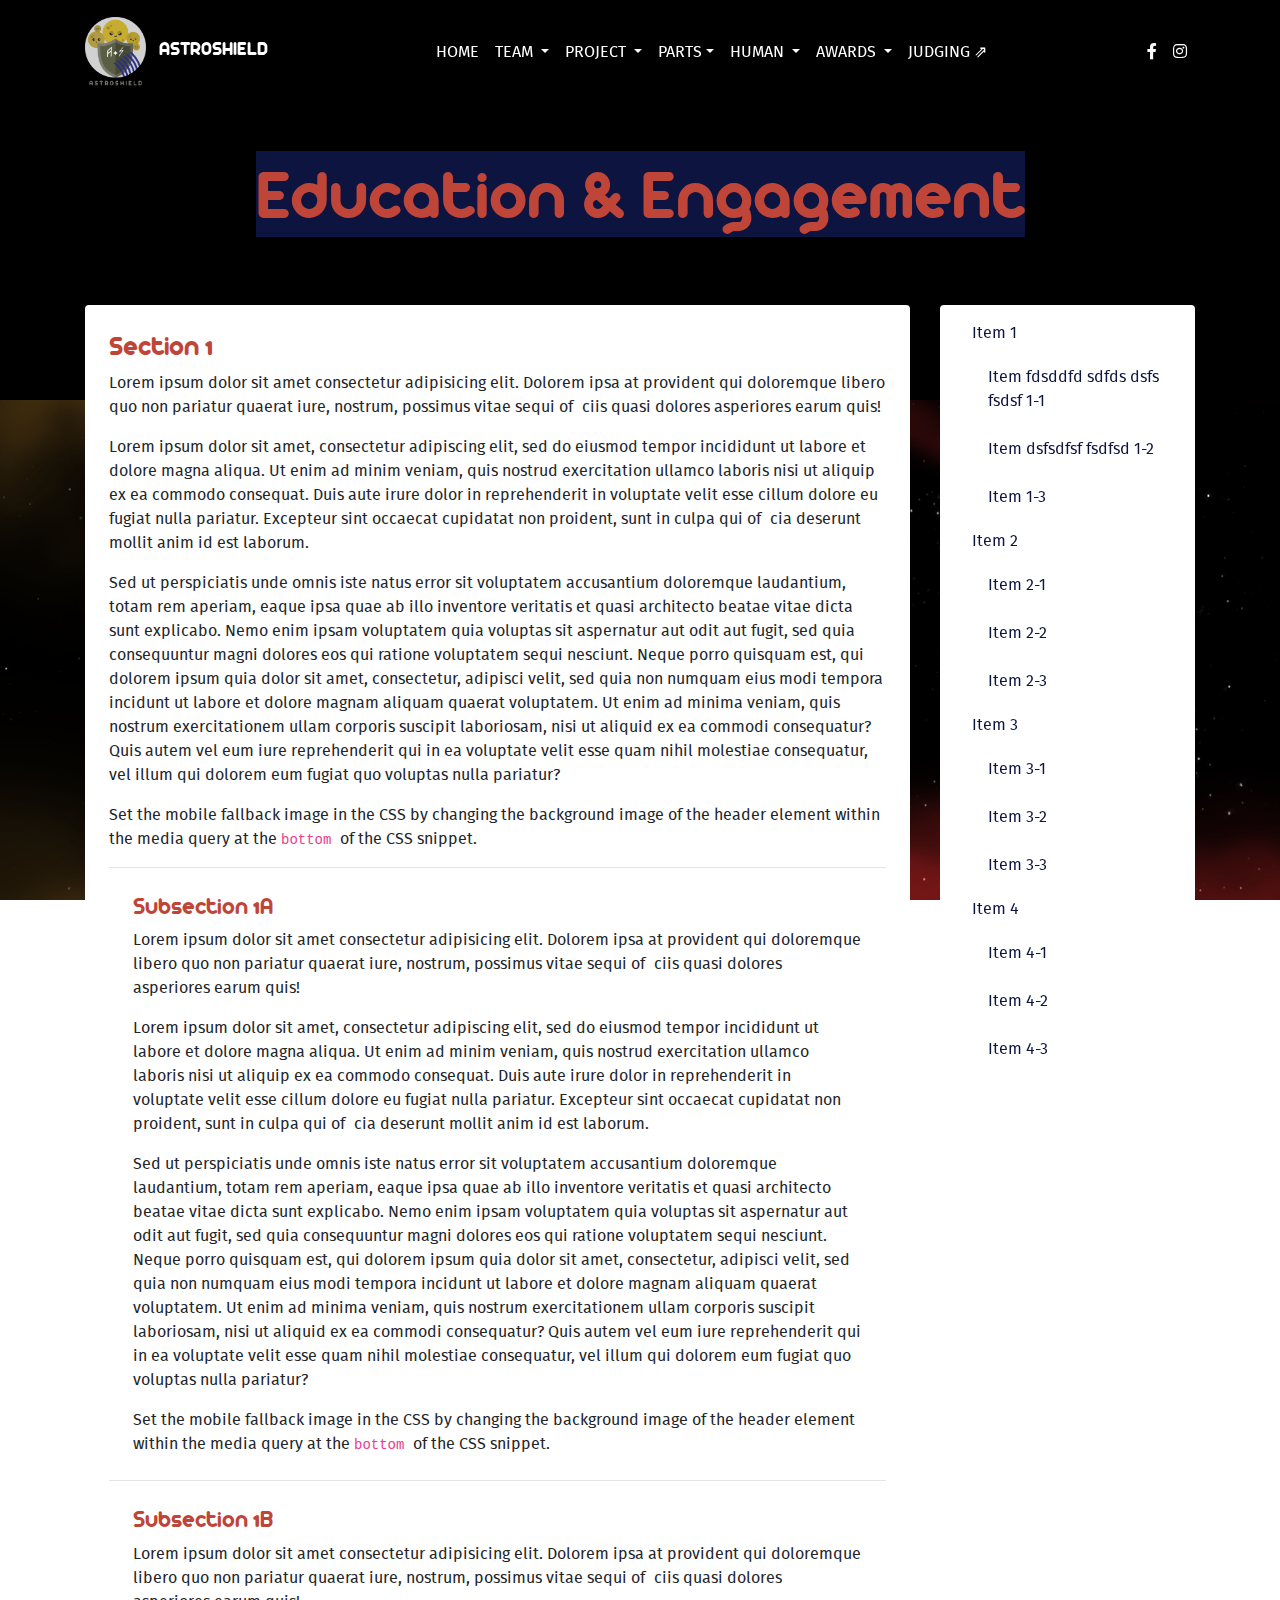
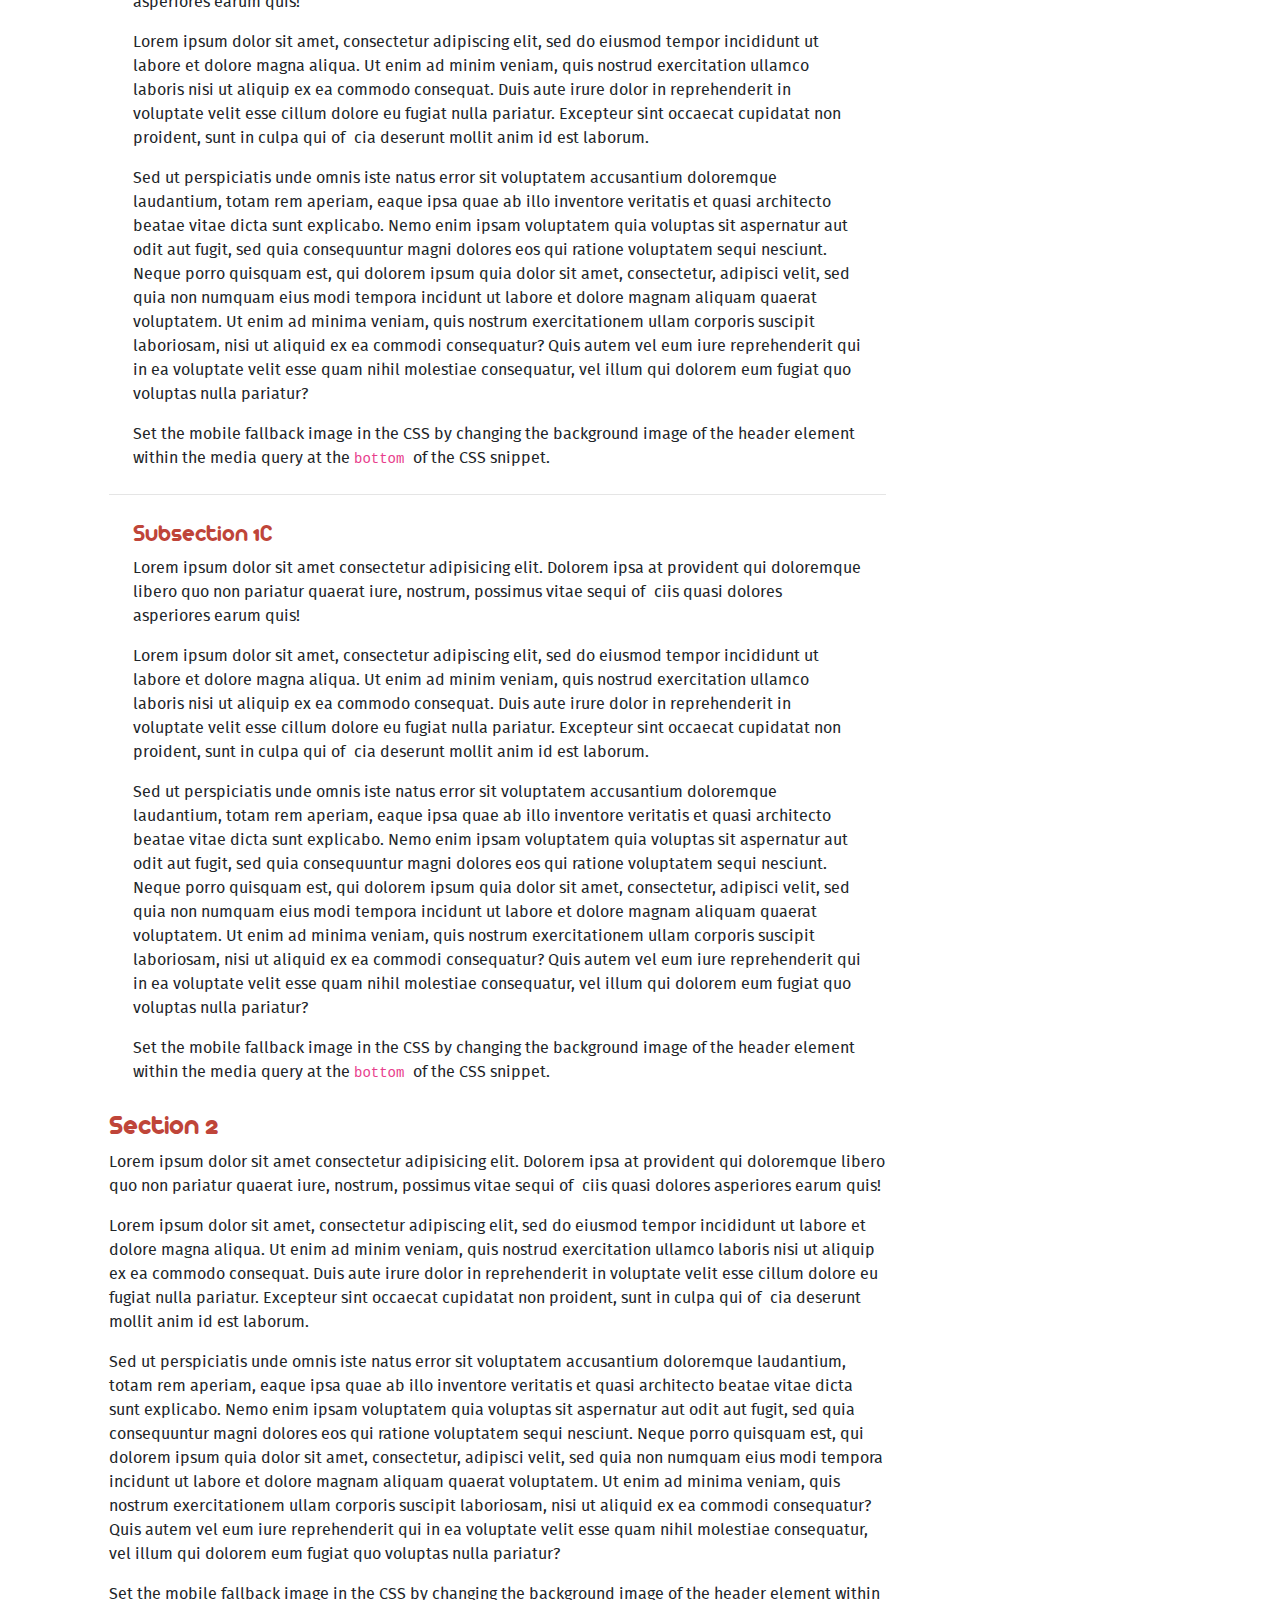
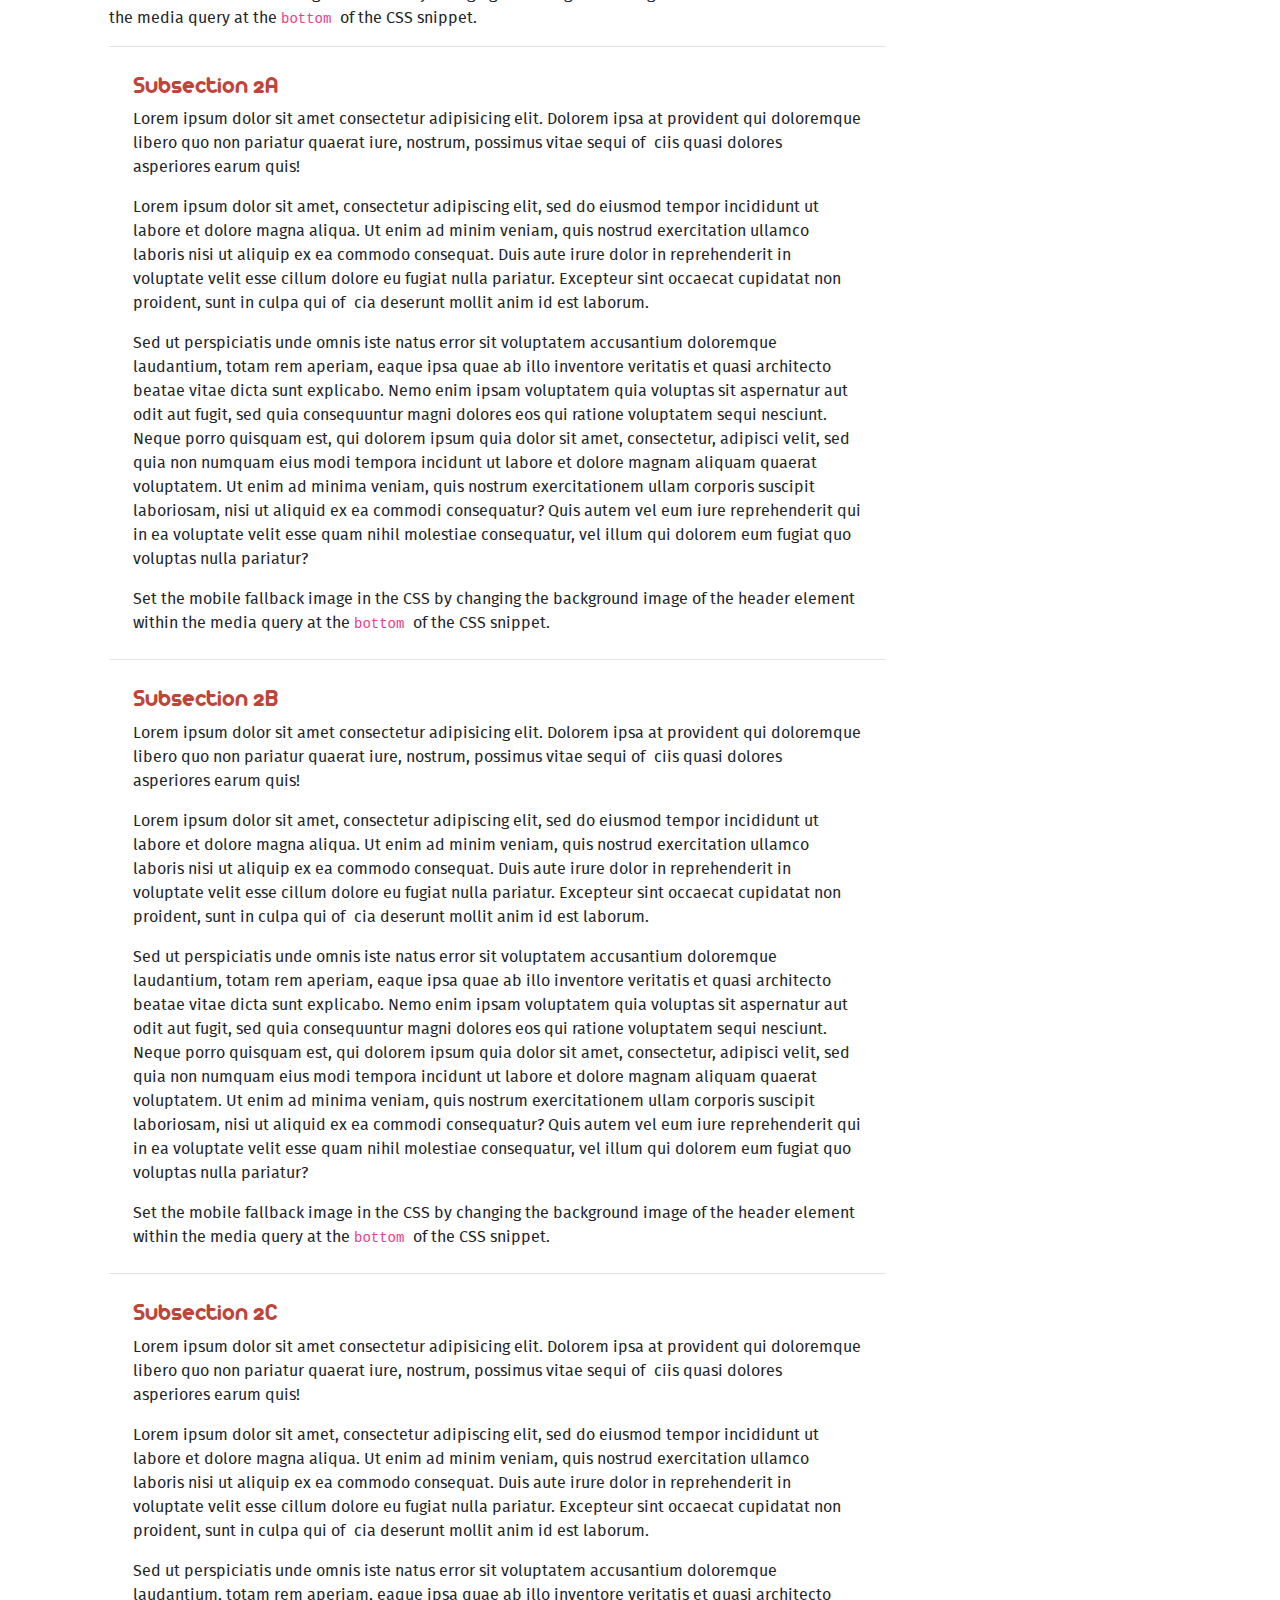
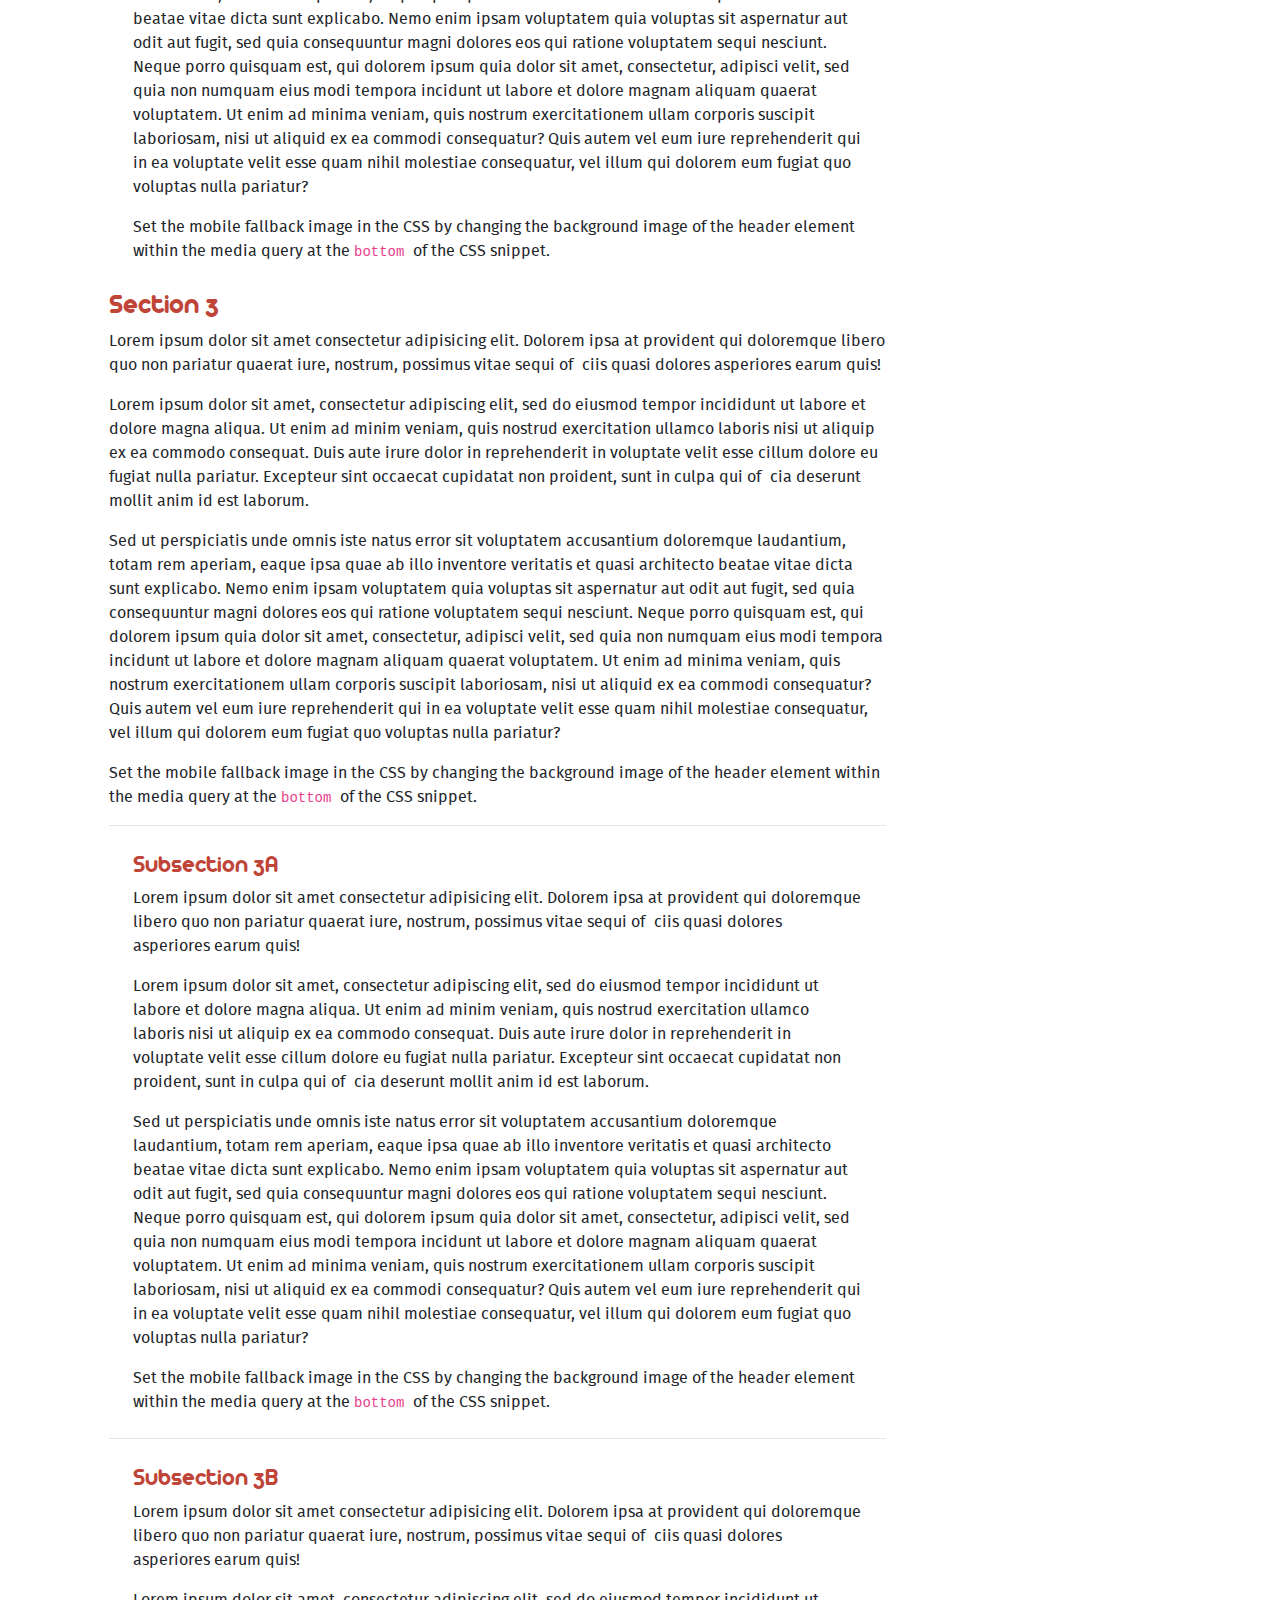
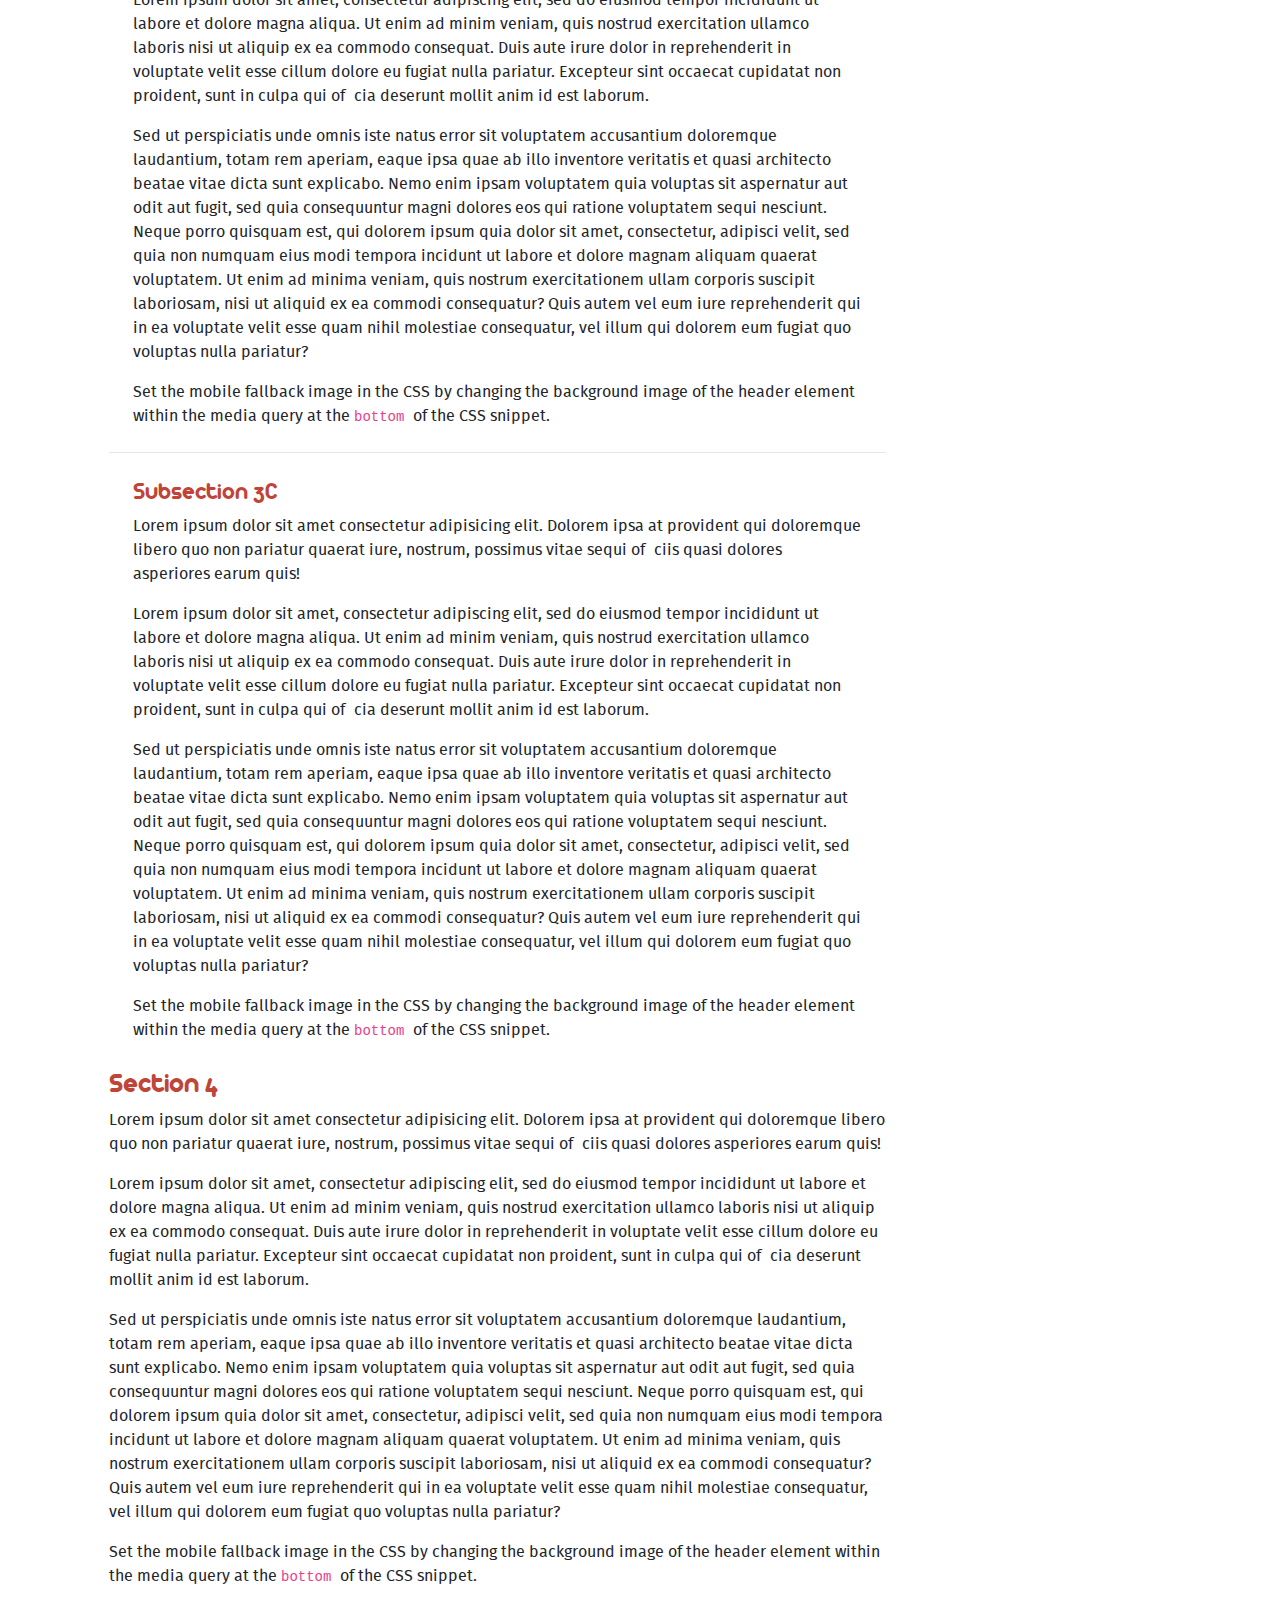
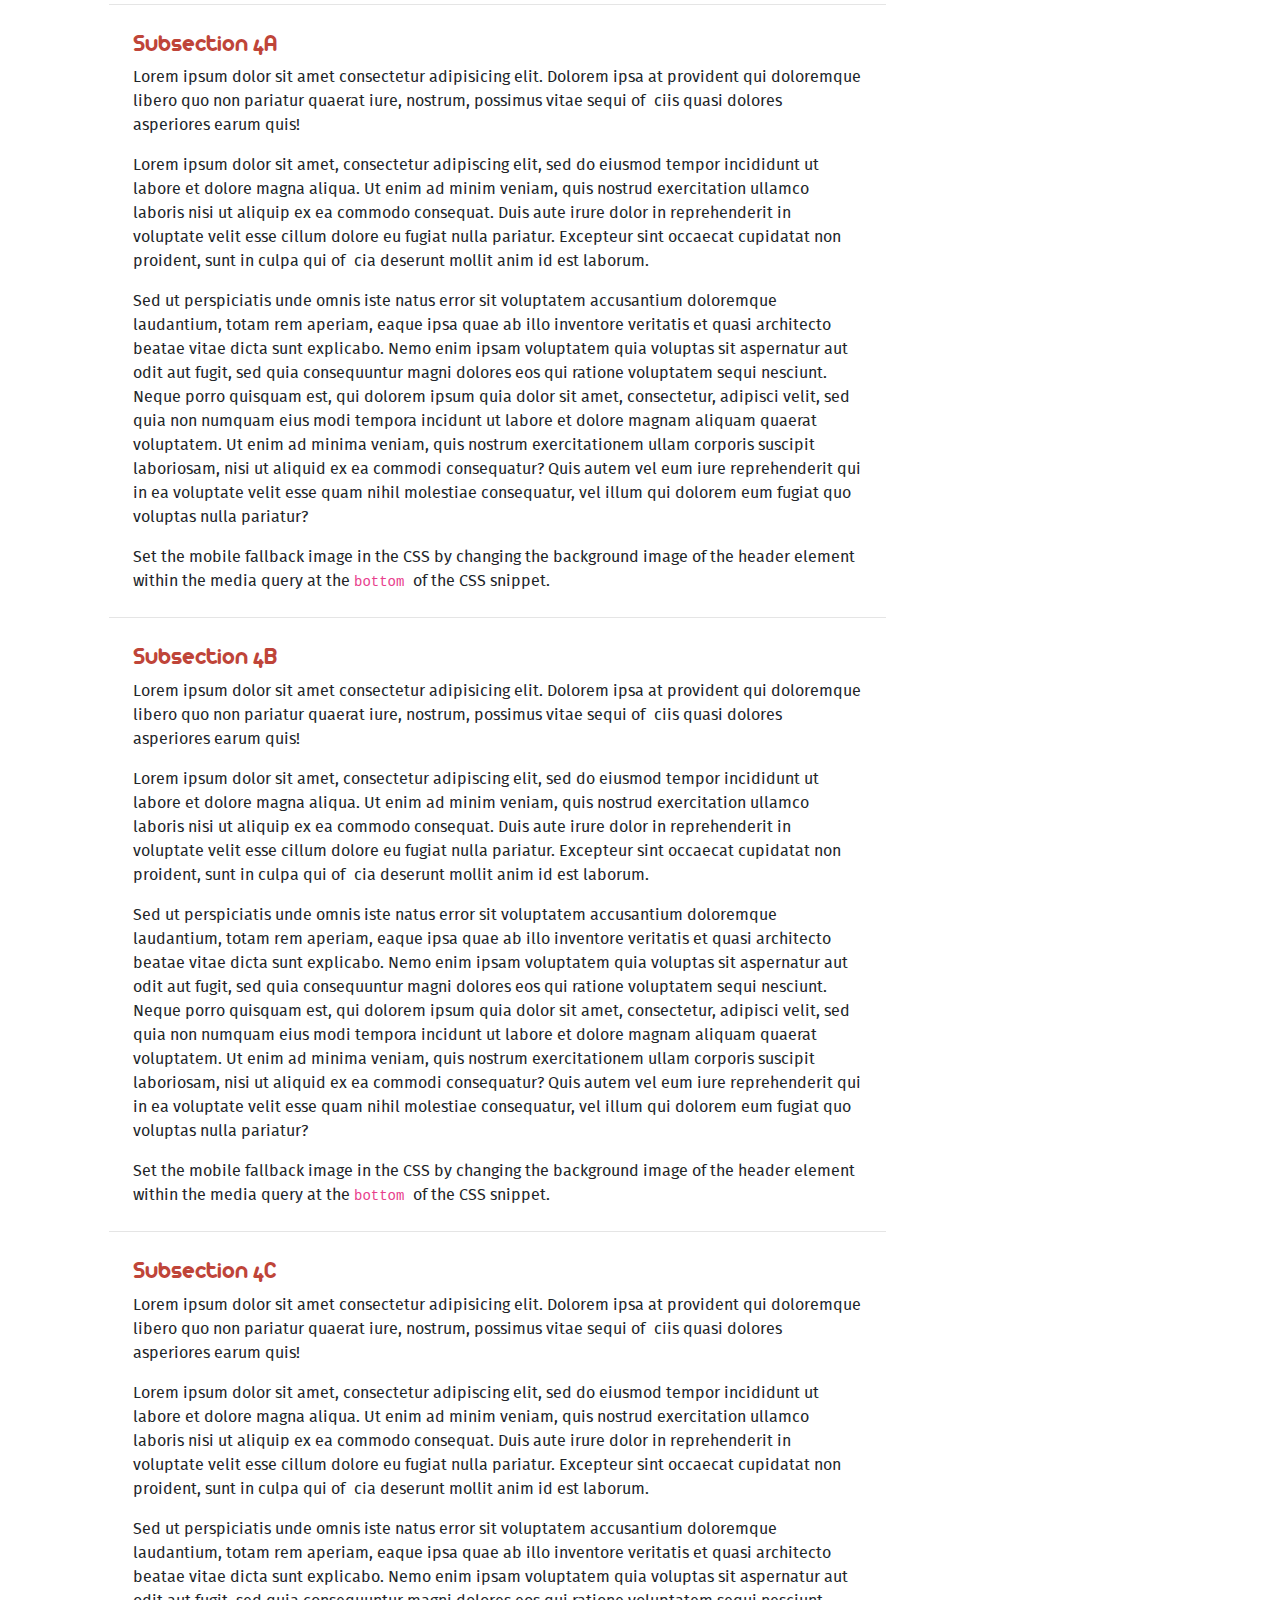
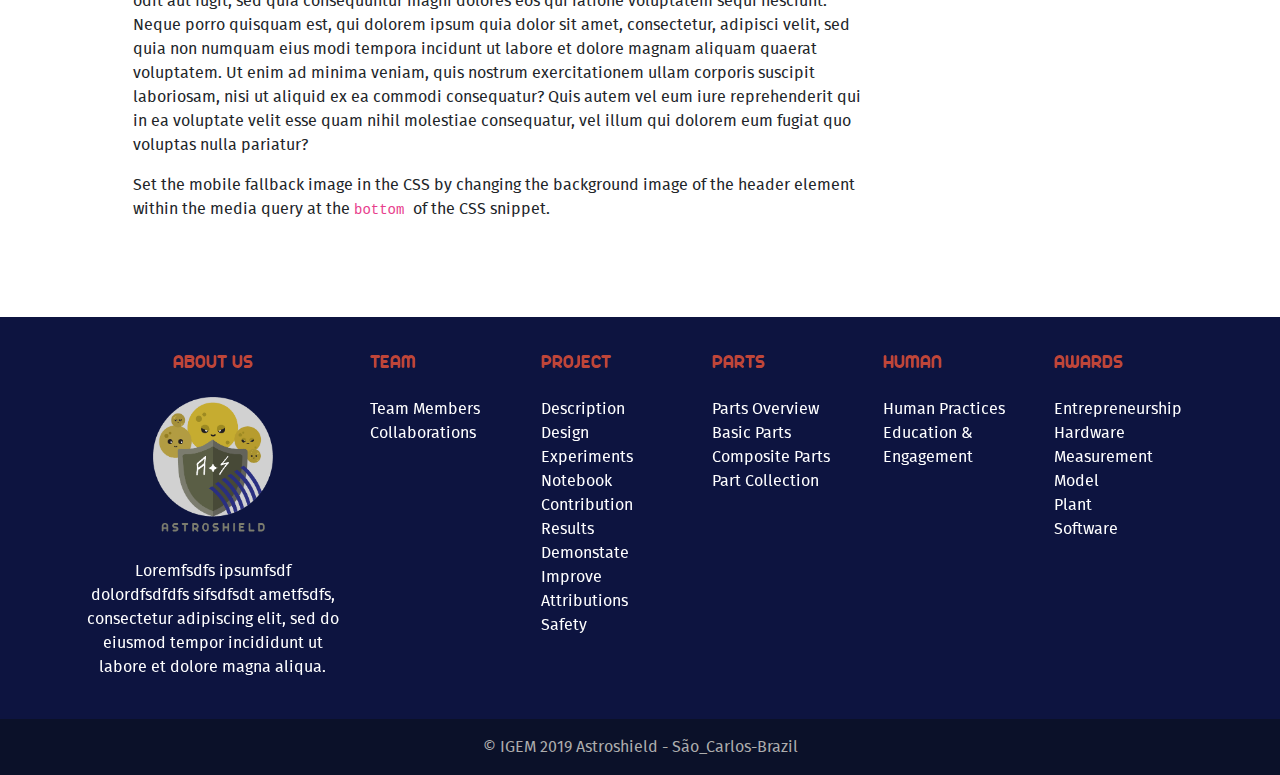
<file: interno.html>
<!DOCTYPE html>
<html lang="en">

<head>
    <meta charset="utf-8">
    <meta name="viewport" content="width=device-width, initial-scale=1, shrink-to-fit=no">
    <meta http-equiv="x-ua-compatible" content="ie=edge">
    <title>São Carlos-Brazil</title>
    <!-- Font Awesome -->
    <link rel="stylesheet" href="css/all.css">
    <!-- Bootstrap core CSS -->
    <link href="css/bootstrap.min.cores.css" rel="stylesheet">
    <!-- Custom styles -->
    <link href="css/style.css" rel="stylesheet">

</head>

<body id="body-interno" data-spy="scroll" data-target="#scrollspy-menu" data-offset="105">
    <header>
        <!-- Navbar -->
        <nav id="navPrincipal" class="navbar navbar-expand-lg fixed-top navbar-dark text-uppercase scrolling-navbar">
            <div class="container">
                <a class="navbar-brand" href="#">
                    <img src="img/T--Sao_Carlos-Brazil--LogoNavbar.png" height="70" alt="Astroshield logo">
                    <span id="nav-brand-name" class="pl-2 font-arista">Astroshield</span>
                </a>
                <button class="navbar-toggler" type="button" data-toggle="collapse" data-target="#navbarToggler"
                    aria-controls="navbarToggler" aria-expanded="false" aria-label="Altera Navegação">
                    <span class="navbar-toggler-icon"></span>
                </button>
                <div class="collapse navbar-collapse" id="navbarToggler">

                    <ul class="navbar-nav mx-auto">
                        <li class="nav-item">
                            <a class="nav-link" href="#Home">Home
                                <span class="sr-only">(current)</span>
                            </a>
                        </li>
                        <li class="nav-item dropdown">
                            <a class="nav-link dropdown-toggle" id="navbarTeam" href="#Team" data-offset="90 role="
                                button" data-toggle="dropdown" aria-haspopup="true" aria-expanded="false">
                                Team
                            </a>
                            <div class="dropdown-menu" aria-labelledby="#navbarTeam">
                                <a class="dropdown-item" href="#">Team Members</a>
                                <a class="dropdown-item" href="#">Collaborations</a>
                            </div>
                        </li>
                        <li class="nav-item dropdown">
                            <a class="nav-link dropdown-toggle" id="navbarProject" href="#Project"
                                data-offset="90 role=" button" data-toggle="dropdown" aria-haspopup="true"
                                aria-expanded="false">
                                Project
                            </a>
                            <div class="dropdown-menu" aria-labelledby="#navbarProject">
                                <a class="dropdown-item" href="#Description">Description</a>
                                <a class="dropdown-item" href="#Experiments">Experiments</a>
                                <a class="dropdown-item" href="#Results">Results</a>
                                <a class="dropdown-item" href="#Model">Model</a>
                                <a class="dropdown-item" href="#Acknowledgnent">Acknowledgnent</a>
                            </div>
                        </li>
                        <li class="nav-item dropdown">
                            <a class="nav-link dropdown-toggle" id="navbarParts" href="#Parts" data-offset="90 role="
                                button" data-toggle="dropdown" aria-haspopup="true" aria-expanded="false">
                                Parts</a>
                            <div class="dropdown-menu" aria-labelledby="#navbarParts">
                                <a class="dropdown-item" href="#PartsOverview">Parts Overview</a>
                                <a class="dropdown-item" href="#BasicParts">Basic Parts</a>
                                <a class="dropdown-item" href="#CompositeParts">Composite Parts</a>
                                <a class="dropdown-item" href="#PartCollection">Part Collection</a>
                            </div>
                        </li>
                        <li class="nav-item dropdown">
                            <a class="nav-link dropdown-toggle" id="navbarHuman" href="#Human" data-offset="90 role="
                                button" data-toggle="dropdown" aria-haspopup="true" aria-expanded="false">
                                Human
                            </a>
                            <div class="dropdown-menu" aria-labelledby="#navbarHuman">
                                <a class="dropdown-item" href="#Legislation">Legislation</a>
                                <a class="dropdown-item" href="#Public Opinion">Public Opinion</a>
                                <a class="dropdown-item" href="#EducationEngagement">Education & Engagement</a>
                            </div>
                        </li>
                        <li class="nav-item dropdown">
                            <a class="nav-link dropdown-toggle" id="navbarAwards" href="#Awards" data-offset="90 role="
                                button" data-toggle="dropdown" aria-haspopup="true" aria-expanded="false">
                                Awards
                            </a>
                            <div class="dropdown-menu" aria-labelledby="#navbarAwards">
                                <a class="dropdown-item" href="#">Entrepreneurship</a>
                                <a class="dropdown-item" href="#">Hardware</a>
                                <a class="dropdown-item" href="#">Measurement</a>
                                <a class="dropdown-item" href="#">Model</a>
                                <a class="dropdown-item" href="#">Plant</a>
                            </div>
                        </li>
                        <li class="nav-item">
                            <a class="nav-link" id="navbarSafety" href="#JudgingForm" data-offset="90">
                                Judging ⇗
                            </a>
                        </li>
                    </ul>
                    <!-- Social Icons  -->
                    <ul class="navbar-nav nav-flex-icons">
                        <li class="nav-item">
                            <a class="nav-link" href="https://www.facebook.com/ClubeBioSinteticaUFSCar/"
                                target="_blank">
                                <i class="fab fa-facebook-f"></i>
                            </a>
                        </li>
                        <li class="nav-item">
                            <a class="nav-link" href="https://www.instagram.com/synbioufscar/" target="_blank">
                                <i class="fab fa-instagram"></i>
                            </a>
                        </li>
                    </ul>
                    <!-- /Social Icons  -->
                </div>
            </div>

        </nav>
        <!-- /Navbar -->

        <!-- Header Image -->
        <div class="header-pic container-fluid m-0">
            <div class="container h-100">
                <div class="d-flex h-100 text-center align-items-center">
                    <div class="w-100">
                        <h5 class="card-title display-3"><span class="text-bg-blue">Education & Engagement</span>
                        </h5>
                    </div>
                </div>
            </div>
        </div>
        <!-- Header Image -->

    </header>

    <!-- Content -->
    <section>
        <div class="container">
            <div class="row">
                <div class="col-12 col-md-9">
                    <div class="conteudo-interno p-4 rounded">
                        <section id="section1" class="scroollpy-offset">
                            <h3>
                                Section 1
                            </h3>
                            <p>Lorem ipsum dolor sit amet consectetur adipisicing
                                elit. Dolorem ipsa at provident qui doloremque
                                libero quo non pariatur quaerat iure, nostrum, possimus vitae sequi
                                officiis quasi dolores
                                asperiores earum quis!</p>
                            <p>Lorem ipsum dolor sit amet, consectetur adipiscing elit, sed do eiusmod tempor
                                incididunt ut
                                labore et dolore magna aliqua. Ut enim ad minim veniam, quis nostrud
                                exercitation
                                ullamco
                                laboris nisi ut aliquip ex ea commodo consequat. Duis aute irure dolor in
                                reprehenderit in
                                voluptate velit esse cillum dolore eu fugiat nulla pariatur. Excepteur sint
                                occaecat
                                cupidatat
                                non proident, sunt in culpa qui officia deserunt mollit anim id est laborum.
                            </p>
                            <p>Sed ut perspiciatis unde omnis iste natus error sit voluptatem accusantium
                                doloremque
                                laudantium,
                                totam rem aperiam, eaque ipsa quae ab illo inventore veritatis et quasi
                                architecto
                                beatae
                                vitae
                                dicta sunt explicabo. Nemo enim ipsam voluptatem quia voluptas sit aspernatur
                                aut
                                odit aut
                                fugit, sed quia consequuntur magni dolores eos qui ratione voluptatem sequi
                                nesciunt. Neque
                                porro quisquam est, qui dolorem ipsum quia dolor sit amet, consectetur, adipisci
                                velit, sed
                                quia
                                non numquam eius modi tempora incidunt ut labore et dolore magnam aliquam
                                quaerat
                                voluptatem. Ut
                                enim ad minima veniam, quis nostrum exercitationem ullam corporis suscipit
                                laboriosam, nisi
                                ut
                                aliquid ex ea commodi consequatur? Quis autem vel eum iure reprehenderit qui in
                                ea
                                voluptate
                                velit esse quam nihil molestiae consequatur, vel illum qui dolorem eum fugiat
                                quo
                                voluptas
                                nulla
                                pariatur?</p>
                            <p>Set the mobile fallback image in the CSS by changing the background image of the
                                header
                                element
                                within
                                the media query at the <code> bottom </code> of the CSS snippet.</p>
                            <hr>
                            <section id="subsection1A" class="scroollpy-offset m-4">
                                <h4>
                                    Subsection 1A
                                </h4>
                                <p>Lorem
                                    ipsum dolor sit amet consectetur adipisicing elit. Dolorem ipsa at provident
                                    qui
                                    doloremque
                                    libero quo non pariatur
                                    quaerat iure, nostrum, possimus vitae sequi officiis quasi dolores
                                    asperiores earum quis!</p>
                                <p>Lorem ipsum dolor sit amet, consectetur adipiscing elit, sed do eiusmod
                                    tempor
                                    incididunt ut
                                    labore et dolore magna aliqua. Ut enim ad minim veniam, quis nostrud
                                    exercitation ullamco
                                    laboris nisi ut aliquip ex ea commodo consequat. Duis aute irure dolor in
                                    reprehenderit in
                                    voluptate velit esse cillum dolore eu fugiat nulla pariatur. Excepteur sint
                                    occaecat
                                    cupidatat
                                    non proident, sunt in culpa qui officia deserunt mollit anim id est laborum.
                                </p>
                                <p>Sed ut perspiciatis unde omnis iste natus error sit voluptatem accusantium
                                    doloremque
                                    laudantium,
                                    totam rem aperiam, eaque ipsa quae ab illo inventore veritatis et quasi
                                    architecto beatae
                                    vitae
                                    dicta sunt explicabo. Nemo enim ipsam voluptatem quia voluptas sit
                                    aspernatur
                                    aut odit aut
                                    fugit, sed quia consequuntur magni dolores eos qui ratione voluptatem sequi
                                    nesciunt. Neque
                                    porro quisquam est, qui dolorem ipsum quia dolor sit amet, consectetur,
                                    adipisci
                                    velit, sed
                                    quia
                                    non numquam eius modi tempora incidunt ut labore et dolore magnam aliquam
                                    quaerat
                                    voluptatem. Ut
                                    enim ad minima veniam, quis nostrum exercitationem ullam corporis suscipit
                                    laboriosam, nisi
                                    ut
                                    aliquid ex ea commodi consequatur? Quis autem vel eum iure reprehenderit qui
                                    in
                                    ea voluptate
                                    velit esse quam nihil molestiae consequatur, vel illum qui dolorem eum
                                    fugiat
                                    quo voluptas
                                    nulla
                                    pariatur?</p>
                                <p>Set the mobile fallback image in the CSS by changing the background image of
                                    the
                                    header
                                    element
                                    within
                                    the media query at the <code> bottom </code> of the CSS snippet.</p>

                            </section>

                            <hr>
                            <section id="subsection1B" class="scroollpy-offset m-4">
                                <h4>

                                    Subsection 1B
                                </h4>
                                <p>Lorem ipsum dolor sit amet consectetur adipisicing elit. Dolorem ipsa
                                    at provident qui doloremque
                                    libero quo non pariatur quaerat iure, nostrum, possimus vitae sequi officiis
                                    quasi
                                    dolores
                                    asperiores earum quis!</p>
                                <p>Lorem ipsum dolor sit amet, consectetur adipiscing elit, sed do eiusmod
                                    tempor
                                    incididunt ut
                                    labore et dolore magna aliqua. Ut enim ad minim veniam, quis nostrud
                                    exercitation ullamco
                                    laboris nisi ut aliquip ex ea commodo consequat. Duis aute irure dolor in
                                    reprehenderit in
                                    voluptate velit esse cillum dolore eu fugiat nulla pariatur. Excepteur sint
                                    occaecat
                                    cupidatat
                                    non proident, sunt in culpa qui officia deserunt mollit anim id est laborum.
                                </p>
                                <p>Sed ut perspiciatis unde omnis iste natus error sit voluptatem accusantium
                                    doloremque
                                    laudantium,
                                    totam rem aperiam, eaque ipsa quae ab illo inventore veritatis et quasi
                                    architecto beatae
                                    vitae
                                    dicta sunt explicabo. Nemo enim ipsam voluptatem quia voluptas sit
                                    aspernatur
                                    aut odit aut
                                    fugit, sed quia consequuntur magni dolores eos qui ratione voluptatem sequi
                                    nesciunt. Neque
                                    porro quisquam est, qui dolorem ipsum quia dolor sit amet, consectetur,
                                    adipisci
                                    velit, sed
                                    quia
                                    non numquam eius modi tempora incidunt ut labore et dolore magnam aliquam
                                    quaerat
                                    voluptatem. Ut
                                    enim ad minima veniam, quis nostrum exercitationem ullam corporis suscipit
                                    laboriosam, nisi
                                    ut
                                    aliquid ex ea commodi consequatur? Quis autem vel eum iure reprehenderit qui
                                    in
                                    ea voluptate
                                    velit esse quam nihil molestiae consequatur, vel illum qui dolorem eum
                                    fugiat
                                    quo voluptas
                                    nulla
                                    pariatur?</p>
                                <p>Set the mobile fallback image in the CSS by changing the background image of
                                    the
                                    header
                                    element
                                    within
                                    the media query at the <code> bottom </code> of the CSS snippet.</p>

                            </section>
                            <hr>
                            <section id="subsection1C" class="scroollpy-offset m-4">
                                <h4>
                                    Subsection 1C

                                </h4>
                                <p>Lorem ipsum dolor sit amet consectetur adipisicing elit. Dolorem ipsa at
                                    provident qui
                                    doloremque

                                    libero quo non pariatur quaerat iure, nostrum, possimus vitae sequi officiis
                                    quasi
                                    dolores
                                    asperiores earum quis!</p>
                                <p>Lorem ipsum dolor sit amet, consectetur adipiscing elit, sed do eiusmod
                                    tempor
                                    incididunt ut
                                    labore et dolore magna aliqua. Ut enim ad minim veniam, quis nostrud
                                    exercitation ullamco
                                    laboris nisi ut aliquip ex ea commodo consequat. Duis aute irure dolor in
                                    reprehenderit in
                                    voluptate velit esse cillum dolore eu fugiat nulla pariatur. Excepteur sint
                                    occaecat
                                    cupidatat
                                    non proident, sunt in culpa qui officia deserunt mollit anim id est laborum.
                                </p>
                                <p>Sed ut perspiciatis unde omnis iste natus error sit voluptatem accusantium
                                    doloremque
                                    laudantium,
                                    totam rem aperiam, eaque ipsa quae ab illo inventore veritatis et quasi
                                    architecto beatae
                                    vitae
                                    dicta sunt explicabo. Nemo enim ipsam voluptatem quia voluptas sit
                                    aspernatur
                                    aut odit aut
                                    fugit, sed quia consequuntur magni dolores eos qui ratione voluptatem sequi
                                    nesciunt. Neque
                                    porro quisquam est, qui dolorem ipsum quia dolor sit amet, consectetur,
                                    adipisci
                                    velit, sed
                                    quia
                                    non numquam eius modi tempora incidunt ut labore et dolore magnam aliquam
                                    quaerat
                                    voluptatem. Ut
                                    enim ad minima veniam, quis nostrum exercitationem ullam corporis suscipit
                                    laboriosam, nisi
                                    ut
                                    aliquid ex ea commodi consequatur? Quis autem vel eum iure reprehenderit qui
                                    in
                                    ea voluptate
                                    velit esse quam nihil molestiae consequatur, vel illum qui dolorem eum
                                    fugiat
                                    quo voluptas
                                    nulla
                                    pariatur?</p>
                                <p>Set the mobile fallback image in the CSS by changing the background image of
                                    the
                                    header
                                    element
                                    within
                                    the media query at the <code> bottom </code> of the CSS snippet.</p>

                            </section>
                        </section>

                        <section id="section2" class="scroollpy-offset">

                            <h3>
                                Section 2
                            </h3>
                            <p>Lorem ipsum dolor sit
                                amet consectetur adipisicing elit. Dolorem ipsa at provident qui doloremque
                                libero quo non pariatur quaerat iure,
                                nostrum, possimus vitae sequi officiis quasi dolores
                                asperiores earum quis!</p>
                            <p>Lorem ipsum dolor sit amet, consectetur adipiscing elit, sed do eiusmod tempor
                                incididunt ut
                                labore et dolore magna aliqua. Ut enim ad minim veniam, quis nostrud
                                exercitation
                                ullamco
                                laboris nisi ut aliquip ex ea commodo consequat. Duis aute irure dolor in
                                reprehenderit in
                                voluptate velit esse cillum dolore eu fugiat nulla pariatur. Excepteur sint
                                occaecat
                                cupidatat
                                non proident, sunt in culpa qui officia deserunt mollit anim id est laborum.
                            </p>
                            <p>Sed ut perspiciatis unde omnis iste natus error sit voluptatem accusantium
                                doloremque
                                laudantium,
                                totam rem aperiam, eaque ipsa quae ab illo inventore veritatis et quasi
                                architecto
                                beatae
                                vitae
                                dicta sunt explicabo. Nemo enim ipsam voluptatem quia voluptas sit aspernatur
                                aut
                                odit aut
                                fugit, sed quia consequuntur magni dolores eos qui ratione voluptatem sequi
                                nesciunt. Neque
                                porro quisquam est, qui dolorem ipsum quia dolor sit amet, consectetur, adipisci
                                velit, sed
                                quia
                                non numquam eius modi tempora incidunt ut labore et dolore magnam aliquam
                                quaerat
                                voluptatem. Ut
                                enim ad minima veniam, quis nostrum exercitationem ullam corporis suscipit
                                laboriosam, nisi
                                ut
                                aliquid ex ea commodi consequatur? Quis autem vel eum iure reprehenderit qui in
                                ea
                                voluptate
                                velit esse quam nihil molestiae consequatur, vel illum qui dolorem eum fugiat
                                quo
                                voluptas
                                nulla
                                pariatur?</p>
                            <p>Set the mobile fallback image in the CSS by changing the background image of the
                                header
                                element
                                within
                                the media query at the <code> bottom </code> of the CSS snippet.</p>
                            <hr>

                            <section id="subsection2A" class="scroollpy-offset m-4">
                                <h4>
                                    Subsection
                                    2A
                                </h4>
                                <p>Lorem ipsum dolor sit amet consectetur adipisicing elit. Dolorem ipsa at
                                    provident
                                    qui doloremque
                                    libero quo non pariatur quaerat iure, nostrum, possimus vitae sequi officiis
                                    quasi dolores

                                    asperiores earum quis!</p>
                                <p>Lorem ipsum dolor sit amet, consectetur adipiscing elit, sed do eiusmod
                                    tempor
                                    incididunt ut
                                    labore et dolore magna aliqua. Ut enim ad minim veniam, quis nostrud
                                    exercitation ullamco
                                    laboris nisi ut aliquip ex ea commodo consequat. Duis aute irure dolor in
                                    reprehenderit in
                                    voluptate velit esse cillum dolore eu fugiat nulla pariatur. Excepteur sint
                                    occaecat
                                    cupidatat
                                    non proident, sunt in culpa qui officia deserunt mollit anim id est laborum.
                                </p>
                                <p>Sed ut perspiciatis unde omnis iste natus error sit voluptatem accusantium
                                    doloremque
                                    laudantium,
                                    totam rem aperiam, eaque ipsa quae ab illo inventore veritatis et quasi
                                    architecto beatae
                                    vitae
                                    dicta sunt explicabo. Nemo enim ipsam voluptatem quia voluptas sit
                                    aspernatur
                                    aut odit aut
                                    fugit, sed quia consequuntur magni dolores eos qui ratione voluptatem sequi
                                    nesciunt. Neque
                                    porro quisquam est, qui dolorem ipsum quia dolor sit amet, consectetur,
                                    adipisci
                                    velit, sed
                                    quia
                                    non numquam eius modi tempora incidunt ut labore et dolore magnam aliquam
                                    quaerat
                                    voluptatem. Ut
                                    enim ad minima veniam, quis nostrum exercitationem ullam corporis suscipit
                                    laboriosam, nisi
                                    ut
                                    aliquid ex ea commodi consequatur? Quis autem vel eum iure reprehenderit qui
                                    in
                                    ea voluptate
                                    velit esse quam nihil molestiae consequatur, vel illum qui dolorem eum
                                    fugiat
                                    quo voluptas
                                    nulla
                                    pariatur?</p>
                                <p>Set the mobile fallback image in the CSS by changing the background image of
                                    the
                                    header
                                    element
                                    within
                                    the media query at the <code> bottom </code> of the CSS snippet.</p>
                            </section>
                            <hr>
                            <section id="subsection2B" class="scroollpy-offset m-4">
                                <h4>
                                    Subsection 2B
                                </h4>
                                <p>Lorem
                                    ipsum dolor sit amet consectetur adipisicing elit. Dolorem ipsa at provident
                                    qui
                                    doloremque
                                    libero quo non pariatur
                                    quaerat iure, nostrum, possimus vitae sequi officiis quasi dolores
                                    asperiores earum quis!</p>
                                <p>Lorem ipsum dolor sit amet, consectetur adipiscing elit, sed do eiusmod
                                    tempor
                                    incididunt ut
                                    labore et dolore magna aliqua. Ut enim ad minim veniam, quis nostrud
                                    exercitation ullamco
                                    laboris nisi ut aliquip ex ea commodo consequat. Duis aute irure dolor in
                                    reprehenderit in
                                    voluptate velit esse cillum dolore eu fugiat nulla pariatur. Excepteur sint
                                    occaecat
                                    cupidatat
                                    non proident, sunt in culpa qui officia deserunt mollit anim id est laborum.
                                </p>
                                <p>Sed ut perspiciatis unde omnis iste natus error sit voluptatem accusantium
                                    doloremque
                                    laudantium,
                                    totam rem aperiam, eaque ipsa quae ab illo inventore veritatis et quasi
                                    architecto beatae
                                    vitae
                                    dicta sunt explicabo. Nemo enim ipsam voluptatem quia voluptas sit
                                    aspernatur
                                    aut odit aut
                                    fugit, sed quia consequuntur magni dolores eos qui ratione voluptatem sequi
                                    nesciunt. Neque
                                    porro quisquam est, qui dolorem ipsum quia dolor sit amet, consectetur,
                                    adipisci
                                    velit, sed
                                    quia
                                    non numquam eius modi tempora incidunt ut labore et dolore magnam aliquam
                                    quaerat
                                    voluptatem. Ut
                                    enim ad minima veniam, quis nostrum exercitationem ullam corporis suscipit
                                    laboriosam, nisi
                                    ut
                                    aliquid ex ea commodi consequatur? Quis autem vel eum iure reprehenderit qui
                                    in
                                    ea voluptate
                                    velit esse quam nihil molestiae consequatur, vel illum qui dolorem eum
                                    fugiat
                                    quo voluptas
                                    nulla
                                    pariatur?</p>
                                <p>Set the mobile fallback image in the CSS by changing the background image of
                                    the
                                    header
                                    element
                                    within
                                    the media query at the <code> bottom </code> of the CSS snippet.</p>
                            </section>

                            <hr>
                            <section id="subsection2C" class="scroollpy-offset m-4">
                                <h4>

                                    Subsection 2C
                                </h4>
                                <p>Lorem ipsum dolor sit amet consectetur adipisicing elit. Dolorem ipsa
                                    at provident qui doloremque
                                    libero quo non pariatur quaerat iure, nostrum, possimus vitae sequi officiis
                                    quasi
                                    dolores
                                    asperiores earum quis!</p>
                                <p>Lorem ipsum dolor sit amet, consectetur adipiscing elit, sed do eiusmod
                                    tempor
                                    incididunt ut
                                    labore et dolore magna aliqua. Ut enim ad minim veniam, quis nostrud
                                    exercitation ullamco
                                    laboris nisi ut aliquip ex ea commodo consequat. Duis aute irure dolor in
                                    reprehenderit in
                                    voluptate velit esse cillum dolore eu fugiat nulla pariatur. Excepteur sint
                                    occaecat
                                    cupidatat
                                    non proident, sunt in culpa qui officia deserunt mollit anim id est laborum.
                                </p>
                                <p>Sed ut perspiciatis unde omnis iste natus error sit voluptatem accusantium
                                    doloremque
                                    laudantium,
                                    totam rem aperiam, eaque ipsa quae ab illo inventore veritatis et quasi
                                    architecto beatae
                                    vitae
                                    dicta sunt explicabo. Nemo enim ipsam voluptatem quia voluptas sit
                                    aspernatur
                                    aut odit aut
                                    fugit, sed quia consequuntur magni dolores eos qui ratione voluptatem sequi
                                    nesciunt. Neque
                                    porro quisquam est, qui dolorem ipsum quia dolor sit amet, consectetur,
                                    adipisci
                                    velit, sed
                                    quia
                                    non numquam eius modi tempora incidunt ut labore et dolore magnam aliquam
                                    quaerat
                                    voluptatem. Ut
                                    enim ad minima veniam, quis nostrum exercitationem ullam corporis suscipit
                                    laboriosam, nisi
                                    ut
                                    aliquid ex ea commodi consequatur? Quis autem vel eum iure reprehenderit qui
                                    in
                                    ea voluptate
                                    velit esse quam nihil molestiae consequatur, vel illum qui dolorem eum
                                    fugiat
                                    quo voluptas
                                    nulla
                                    pariatur?</p>
                                <p>Set the mobile fallback image in the CSS by changing the background image of
                                    the
                                    header
                                    element
                                    within
                                    the media query at the <code> bottom </code> of the CSS snippet.</p>
                            </section>
                        </section>

                        <section id="section3" class="scroollpy-offset">

                            <h3>
                                Section 3
                            </h3>
                            <p>Lorem ipsum dolor sit
                                amet consectetur adipisicing elit. Dolorem ipsa at provident qui doloremque
                                libero quo non pariatur quaerat iure,
                                nostrum, possimus vitae sequi officiis quasi dolores
                                asperiores earum quis!</p>
                            <p>Lorem ipsum dolor sit amet, consectetur adipiscing elit, sed do eiusmod tempor
                                incididunt ut
                                labore et dolore magna aliqua. Ut enim ad minim veniam, quis nostrud
                                exercitation
                                ullamco
                                laboris nisi ut aliquip ex ea commodo consequat. Duis aute irure dolor in
                                reprehenderit in
                                voluptate velit esse cillum dolore eu fugiat nulla pariatur. Excepteur sint
                                occaecat
                                cupidatat
                                non proident, sunt in culpa qui officia deserunt mollit anim id est laborum.
                            </p>
                            <p>Sed ut perspiciatis unde omnis iste natus error sit voluptatem accusantium
                                doloremque
                                laudantium,
                                totam rem aperiam, eaque ipsa quae ab illo inventore veritatis et quasi
                                architecto
                                beatae
                                vitae
                                dicta sunt explicabo. Nemo enim ipsam voluptatem quia voluptas sit aspernatur
                                aut
                                odit aut
                                fugit, sed quia consequuntur magni dolores eos qui ratione voluptatem sequi
                                nesciunt. Neque
                                porro quisquam est, qui dolorem ipsum quia dolor sit amet, consectetur, adipisci
                                velit, sed
                                quia
                                non numquam eius modi tempora incidunt ut labore et dolore magnam aliquam
                                quaerat
                                voluptatem. Ut
                                enim ad minima veniam, quis nostrum exercitationem ullam corporis suscipit
                                laboriosam, nisi
                                ut
                                aliquid ex ea commodi consequatur? Quis autem vel eum iure reprehenderit qui in
                                ea
                                voluptate
                                velit esse quam nihil molestiae consequatur, vel illum qui dolorem eum fugiat
                                quo
                                voluptas
                                nulla
                                pariatur?</p>
                            <p>Set the mobile fallback image in the CSS by changing the background image of the
                                header
                                element
                                within
                                the media query at the <code> bottom </code> of the CSS snippet.</p>
                            <hr>

                            <section id="subsection3A" class="scroollpy-offset m-4">
                                <h4>
                                    Subsection
                                    3A
                                </h4>
                                <p>Lorem ipsum dolor sit amet consectetur adipisicing elit. Dolorem ipsa at
                                    provident
                                    qui doloremque
                                    libero quo non pariatur quaerat iure, nostrum, possimus vitae sequi officiis
                                    quasi dolores

                                    asperiores earum quis!</p>
                                <p>Lorem ipsum dolor sit amet, consectetur adipiscing elit, sed do eiusmod
                                    tempor
                                    incididunt ut
                                    labore et dolore magna aliqua. Ut enim ad minim veniam, quis nostrud
                                    exercitation ullamco
                                    laboris nisi ut aliquip ex ea commodo consequat. Duis aute irure dolor in
                                    reprehenderit in
                                    voluptate velit esse cillum dolore eu fugiat nulla pariatur. Excepteur sint
                                    occaecat
                                    cupidatat
                                    non proident, sunt in culpa qui officia deserunt mollit anim id est laborum.
                                </p>
                                <p>Sed ut perspiciatis unde omnis iste natus error sit voluptatem accusantium
                                    doloremque
                                    laudantium,
                                    totam rem aperiam, eaque ipsa quae ab illo inventore veritatis et quasi
                                    architecto beatae
                                    vitae
                                    dicta sunt explicabo. Nemo enim ipsam voluptatem quia voluptas sit
                                    aspernatur
                                    aut odit aut
                                    fugit, sed quia consequuntur magni dolores eos qui ratione voluptatem sequi
                                    nesciunt. Neque
                                    porro quisquam est, qui dolorem ipsum quia dolor sit amet, consectetur,
                                    adipisci
                                    velit, sed
                                    quia
                                    non numquam eius modi tempora incidunt ut labore et dolore magnam aliquam
                                    quaerat
                                    voluptatem. Ut
                                    enim ad minima veniam, quis nostrum exercitationem ullam corporis suscipit
                                    laboriosam, nisi
                                    ut
                                    aliquid ex ea commodi consequatur? Quis autem vel eum iure reprehenderit qui
                                    in
                                    ea voluptate
                                    velit esse quam nihil molestiae consequatur, vel illum qui dolorem eum
                                    fugiat
                                    quo voluptas
                                    nulla
                                    pariatur?</p>
                                <p>Set the mobile fallback image in the CSS by changing the background image of
                                    the
                                    header
                                    element
                                    within
                                    the media query at the <code> bottom </code> of the CSS snippet.</p>
                            </section>
                            <hr>
                            <section id="subsection3B" class="scroollpy-offset m-4">
                                <h4>
                                    Subsection 3B
                                </h4>
                                <p>Lorem
                                    ipsum dolor sit amet consectetur adipisicing elit. Dolorem ipsa at provident
                                    qui
                                    doloremque
                                    libero quo non pariatur
                                    quaerat iure, nostrum, possimus vitae sequi officiis quasi dolores
                                    asperiores earum quis!</p>
                                <p>Lorem ipsum dolor sit amet, consectetur adipiscing elit, sed do eiusmod
                                    tempor
                                    incididunt ut
                                    labore et dolore magna aliqua. Ut enim ad minim veniam, quis nostrud
                                    exercitation ullamco
                                    laboris nisi ut aliquip ex ea commodo consequat. Duis aute irure dolor in
                                    reprehenderit in
                                    voluptate velit esse cillum dolore eu fugiat nulla pariatur. Excepteur sint
                                    occaecat
                                    cupidatat
                                    non proident, sunt in culpa qui officia deserunt mollit anim id est laborum.
                                </p>
                                <p>Sed ut perspiciatis unde omnis iste natus error sit voluptatem accusantium
                                    doloremque
                                    laudantium,
                                    totam rem aperiam, eaque ipsa quae ab illo inventore veritatis et quasi
                                    architecto beatae
                                    vitae
                                    dicta sunt explicabo. Nemo enim ipsam voluptatem quia voluptas sit
                                    aspernatur
                                    aut odit aut
                                    fugit, sed quia consequuntur magni dolores eos qui ratione voluptatem sequi
                                    nesciunt. Neque
                                    porro quisquam est, qui dolorem ipsum quia dolor sit amet, consectetur,
                                    adipisci
                                    velit, sed
                                    quia
                                    non numquam eius modi tempora incidunt ut labore et dolore magnam aliquam
                                    quaerat
                                    voluptatem. Ut
                                    enim ad minima veniam, quis nostrum exercitationem ullam corporis suscipit
                                    laboriosam, nisi
                                    ut
                                    aliquid ex ea commodi consequatur? Quis autem vel eum iure reprehenderit qui
                                    in
                                    ea voluptate
                                    velit esse quam nihil molestiae consequatur, vel illum qui dolorem eum
                                    fugiat
                                    quo voluptas
                                    nulla
                                    pariatur?</p>
                                <p>Set the mobile fallback image in the CSS by changing the background image of
                                    the
                                    header
                                    element
                                    within
                                    the media query at the <code> bottom </code> of the CSS snippet.</p>
                            </section>

                            <hr>
                            <section id="subsection3C" class="scroollpy-offset m-4">
                                <h4>

                                    Subsection 3C
                                </h4>
                                <p>Lorem ipsum dolor sit amet consectetur adipisicing elit. Dolorem ipsa
                                    at provident qui doloremque
                                    libero quo non pariatur quaerat iure, nostrum, possimus vitae sequi officiis
                                    quasi
                                    dolores
                                    asperiores earum quis!</p>
                                <p>Lorem ipsum dolor sit amet, consectetur adipiscing elit, sed do eiusmod
                                    tempor
                                    incididunt ut
                                    labore et dolore magna aliqua. Ut enim ad minim veniam, quis nostrud
                                    exercitation ullamco
                                    laboris nisi ut aliquip ex ea commodo consequat. Duis aute irure dolor in
                                    reprehenderit in
                                    voluptate velit esse cillum dolore eu fugiat nulla pariatur. Excepteur sint
                                    occaecat
                                    cupidatat
                                    non proident, sunt in culpa qui officia deserunt mollit anim id est laborum.
                                </p>
                                <p>Sed ut perspiciatis unde omnis iste natus error sit voluptatem accusantium
                                    doloremque
                                    laudantium,
                                    totam rem aperiam, eaque ipsa quae ab illo inventore veritatis et quasi
                                    architecto beatae
                                    vitae
                                    dicta sunt explicabo. Nemo enim ipsam voluptatem quia voluptas sit
                                    aspernatur
                                    aut odit aut
                                    fugit, sed quia consequuntur magni dolores eos qui ratione voluptatem sequi
                                    nesciunt. Neque
                                    porro quisquam est, qui dolorem ipsum quia dolor sit amet, consectetur,
                                    adipisci
                                    velit, sed
                                    quia
                                    non numquam eius modi tempora incidunt ut labore et dolore magnam aliquam
                                    quaerat
                                    voluptatem. Ut
                                    enim ad minima veniam, quis nostrum exercitationem ullam corporis suscipit
                                    laboriosam, nisi
                                    ut
                                    aliquid ex ea commodi consequatur? Quis autem vel eum iure reprehenderit qui
                                    in
                                    ea voluptate
                                    velit esse quam nihil molestiae consequatur, vel illum qui dolorem eum
                                    fugiat
                                    quo voluptas
                                    nulla
                                    pariatur?</p>
                                <p>Set the mobile fallback image in the CSS by changing the background image of
                                    the
                                    header
                                    element
                                    within
                                    the media query at the <code> bottom </code> of the CSS snippet.</p>
                            </section>
                        </section>

                        <section id="section4" class="scroollpy-offset">

                            <h3>
                                Section 4
                            </h3>
                            <p>Lorem ipsum dolor sit
                                amet consectetur adipisicing elit. Dolorem ipsa at provident qui doloremque
                                libero quo non pariatur quaerat iure,
                                nostrum, possimus vitae sequi officiis quasi dolores
                                asperiores earum quis!</p>
                            <p>Lorem ipsum dolor sit amet, consectetur adipiscing elit, sed do eiusmod tempor
                                incididunt ut
                                labore et dolore magna aliqua. Ut enim ad minim veniam, quis nostrud
                                exercitation
                                ullamco
                                laboris nisi ut aliquip ex ea commodo consequat. Duis aute irure dolor in
                                reprehenderit in
                                voluptate velit esse cillum dolore eu fugiat nulla pariatur. Excepteur sint
                                occaecat
                                cupidatat
                                non proident, sunt in culpa qui officia deserunt mollit anim id est laborum.
                            </p>
                            <p>Sed ut perspiciatis unde omnis iste natus error sit voluptatem accusantium
                                doloremque
                                laudantium,
                                totam rem aperiam, eaque ipsa quae ab illo inventore veritatis et quasi
                                architecto
                                beatae
                                vitae
                                dicta sunt explicabo. Nemo enim ipsam voluptatem quia voluptas sit aspernatur
                                aut
                                odit aut
                                fugit, sed quia consequuntur magni dolores eos qui ratione voluptatem sequi
                                nesciunt. Neque
                                porro quisquam est, qui dolorem ipsum quia dolor sit amet, consectetur, adipisci
                                velit, sed
                                quia
                                non numquam eius modi tempora incidunt ut labore et dolore magnam aliquam
                                quaerat
                                voluptatem. Ut
                                enim ad minima veniam, quis nostrum exercitationem ullam corporis suscipit
                                laboriosam, nisi
                                ut
                                aliquid ex ea commodi consequatur? Quis autem vel eum iure reprehenderit qui in
                                ea
                                voluptate
                                velit esse quam nihil molestiae consequatur, vel illum qui dolorem eum fugiat
                                quo
                                voluptas
                                nulla
                                pariatur?</p>
                            <p>Set the mobile fallback image in the CSS by changing the background image of the
                                header
                                element
                                within
                                the media query at the <code> bottom </code> of the CSS snippet.</p>
                            <hr>

                            <section id="subsection4A" class="scroollpy-offset m-4">
                                <h4>
                                    Subsection
                                    4A
                                </h4>
                                <p>Lorem ipsum dolor sit amet consectetur adipisicing elit. Dolorem ipsa at
                                    provident
                                    qui doloremque
                                    libero quo non pariatur quaerat iure, nostrum, possimus vitae sequi officiis
                                    quasi dolores

                                    asperiores earum quis!</p>
                                <p>Lorem ipsum dolor sit amet, consectetur adipiscing elit, sed do eiusmod
                                    tempor
                                    incididunt ut
                                    labore et dolore magna aliqua. Ut enim ad minim veniam, quis nostrud
                                    exercitation ullamco
                                    laboris nisi ut aliquip ex ea commodo consequat. Duis aute irure dolor in
                                    reprehenderit in
                                    voluptate velit esse cillum dolore eu fugiat nulla pariatur. Excepteur sint
                                    occaecat
                                    cupidatat
                                    non proident, sunt in culpa qui officia deserunt mollit anim id est laborum.
                                </p>
                                <p>Sed ut perspiciatis unde omnis iste natus error sit voluptatem accusantium
                                    doloremque
                                    laudantium,
                                    totam rem aperiam, eaque ipsa quae ab illo inventore veritatis et quasi
                                    architecto beatae
                                    vitae
                                    dicta sunt explicabo. Nemo enim ipsam voluptatem quia voluptas sit
                                    aspernatur
                                    aut odit aut
                                    fugit, sed quia consequuntur magni dolores eos qui ratione voluptatem sequi
                                    nesciunt. Neque
                                    porro quisquam est, qui dolorem ipsum quia dolor sit amet, consectetur,
                                    adipisci
                                    velit, sed
                                    quia
                                    non numquam eius modi tempora incidunt ut labore et dolore magnam aliquam
                                    quaerat
                                    voluptatem. Ut
                                    enim ad minima veniam, quis nostrum exercitationem ullam corporis suscipit
                                    laboriosam, nisi
                                    ut
                                    aliquid ex ea commodi consequatur? Quis autem vel eum iure reprehenderit qui
                                    in
                                    ea voluptate
                                    velit esse quam nihil molestiae consequatur, vel illum qui dolorem eum
                                    fugiat
                                    quo voluptas
                                    nulla
                                    pariatur?</p>
                                <p>Set the mobile fallback image in the CSS by changing the background image of
                                    the
                                    header
                                    element
                                    within
                                    the media query at the <code> bottom </code> of the CSS snippet.</p>
                            </section>
                            <hr>
                            <section id="subsection4B" class="scroollpy-offset m-4">
                                <h4>
                                    Subsection 4B
                                </h4>
                                <p>Lorem
                                    ipsum dolor sit amet consectetur adipisicing elit. Dolorem ipsa at provident
                                    qui
                                    doloremque
                                    libero quo non pariatur
                                    quaerat iure, nostrum, possimus vitae sequi officiis quasi dolores
                                    asperiores earum quis!</p>
                                <p>Lorem ipsum dolor sit amet, consectetur adipiscing elit, sed do eiusmod
                                    tempor
                                    incididunt ut
                                    labore et dolore magna aliqua. Ut enim ad minim veniam, quis nostrud
                                    exercitation ullamco
                                    laboris nisi ut aliquip ex ea commodo consequat. Duis aute irure dolor in
                                    reprehenderit in
                                    voluptate velit esse cillum dolore eu fugiat nulla pariatur. Excepteur sint
                                    occaecat
                                    cupidatat
                                    non proident, sunt in culpa qui officia deserunt mollit anim id est laborum.
                                </p>
                                <p>Sed ut perspiciatis unde omnis iste natus error sit voluptatem accusantium
                                    doloremque
                                    laudantium,
                                    totam rem aperiam, eaque ipsa quae ab illo inventore veritatis et quasi
                                    architecto beatae
                                    vitae
                                    dicta sunt explicabo. Nemo enim ipsam voluptatem quia voluptas sit
                                    aspernatur
                                    aut odit aut
                                    fugit, sed quia consequuntur magni dolores eos qui ratione voluptatem sequi
                                    nesciunt. Neque
                                    porro quisquam est, qui dolorem ipsum quia dolor sit amet, consectetur,
                                    adipisci
                                    velit, sed
                                    quia
                                    non numquam eius modi tempora incidunt ut labore et dolore magnam aliquam
                                    quaerat
                                    voluptatem. Ut
                                    enim ad minima veniam, quis nostrum exercitationem ullam corporis suscipit
                                    laboriosam, nisi
                                    ut
                                    aliquid ex ea commodi consequatur? Quis autem vel eum iure reprehenderit qui
                                    in
                                    ea voluptate
                                    velit esse quam nihil molestiae consequatur, vel illum qui dolorem eum
                                    fugiat
                                    quo voluptas
                                    nulla
                                    pariatur?</p>
                                <p>Set the mobile fallback image in the CSS by changing the background image of
                                    the
                                    header
                                    element
                                    within
                                    the media query at the <code> bottom </code> of the CSS snippet.</p>
                            </section>

                            <hr>
                            <section id="subsection4C" class="scroollpy-offset m-4">
                                <h4>

                                    Subsection 4C
                                </h4>
                                <p>Lorem ipsum dolor sit amet consectetur adipisicing elit. Dolorem ipsa
                                    at provident qui doloremque
                                    libero quo non pariatur quaerat iure, nostrum, possimus vitae sequi officiis
                                    quasi
                                    dolores
                                    asperiores earum quis!</p>
                                <p>Lorem ipsum dolor sit amet, consectetur adipiscing elit, sed do eiusmod
                                    tempor
                                    incididunt ut
                                    labore et dolore magna aliqua. Ut enim ad minim veniam, quis nostrud
                                    exercitation ullamco
                                    laboris nisi ut aliquip ex ea commodo consequat. Duis aute irure dolor in
                                    reprehenderit in
                                    voluptate velit esse cillum dolore eu fugiat nulla pariatur. Excepteur sint
                                    occaecat
                                    cupidatat
                                    non proident, sunt in culpa qui officia deserunt mollit anim id est laborum.
                                </p>
                                <p>Sed ut perspiciatis unde omnis iste natus error sit voluptatem accusantium
                                    doloremque
                                    laudantium,
                                    totam rem aperiam, eaque ipsa quae ab illo inventore veritatis et quasi
                                    architecto beatae
                                    vitae
                                    dicta sunt explicabo. Nemo enim ipsam voluptatem quia voluptas sit
                                    aspernatur
                                    aut odit aut
                                    fugit, sed quia consequuntur magni dolores eos qui ratione voluptatem sequi
                                    nesciunt. Neque
                                    porro quisquam est, qui dolorem ipsum quia dolor sit amet, consectetur,
                                    adipisci
                                    velit, sed
                                    quia
                                    non numquam eius modi tempora incidunt ut labore et dolore magnam aliquam
                                    quaerat
                                    voluptatem. Ut
                                    enim ad minima veniam, quis nostrum exercitationem ullam corporis suscipit
                                    laboriosam, nisi
                                    ut
                                    aliquid ex ea commodi consequatur? Quis autem vel eum iure reprehenderit qui
                                    in
                                    ea voluptate
                                    velit esse quam nihil molestiae consequatur, vel illum qui dolorem eum
                                    fugiat
                                    quo voluptas
                                    nulla
                                    pariatur?</p>
                                <p>Set the mobile fallback image in the CSS by changing the background image of
                                    the
                                    header
                                    element
                                    within
                                    the media query at the <code> bottom </code> of the CSS snippet.</p>
                            </section>
                        </section>
                    </div>
                </div>
                <div class="col-md-3 d-none d-md-block">
                    <div class="lateral-menu-container sticky-top sticky-top-offset">
                        <!--Scrollspy-->
                        <nav id="scrollspy-menu" class="navbar rounded">
                            <nav class="nav nav-pills flex-column">
                                <a class="nav-link" href="#section1">Item 1</a>
                                <nav class="nav nav-pills flex-column">
                                    <a class="nav-link ml-3 my-1" href="#subsection1A">Item fdsddfd sdfds dsfs fsdsf
                                        1-1</a>
                                    <a class="nav-link ml-3 my-1" href="#subsection1B">Item dsfsdfsf fsdfsd 1-2</a>
                                    <a class="nav-link ml-3 my-1" href="#subsection1C">Item 1-3</a>
                                </nav>
                                <a class="nav-link" href="#section2">Item 2</a>
                                <nav class="nav nav-pills flex-column">
                                    <a class="nav-link ml-3 my-1" href="#subsection2A">Item 2-1</a>
                                    <a class="nav-link ml-3 my-1" href="#subsection2B">Item 2-2</a>
                                    <a class="nav-link ml-3 my-1" href="#subsection2C">Item 2-3</a>
                                </nav>
                                <a class="nav-link" href="#section3">Item 3</a>
                                <nav class="nav nav-pills flex-column">
                                    <a class="nav-link ml-3 my-1" href="#subsection3A">Item 3-1</a>
                                    <a class="nav-link ml-3 my-1" href="#subsection3B">Item 3-2</a>
                                    <a class="nav-link ml-3 my-1" href="#subsection3C">Item 3-3</a>
                                </nav>
                                <a class="nav-link" href="#section4">Item 4</a>
                                <nav class="nav nav-pills flex-column">
                                    <a class="nav-link ml-3 my-1" href="#subsection4A">Item 4-1</a>
                                    <a class="nav-link ml-3 my-1" href="#subsection4B">Item 4-2</a>
                                    <a class="nav-link ml-3 my-1" href="#subsection4C">Item 4-3</a>
                                </nav>
                            </nav>
                        </nav>
                        <!--/Scrollspy-->
                    </div>
                </div>
            </div>
        </div>

        <!-- Background Animation -->
        <div class="stars"></div>
        <div class="twinkling"></div>
        <div class="clouds"></div>
        <!-- / Background Animation -->

    </section>
    <!-- /Content -->

    <!-- Footer -->
    <footer class="page-footer text-bg-blue pt-3 mt-5">
        <div class="container text-center">
            <div class="row">
                <div class="col-lg-3 mx-auto mt-3 mb-3">
                    <h5 class="text-uppercase pb-3">ABOUT US</h5>
                    <img class="" id="footer-logo-max" alt="Astroshield logo"
                        src="img/T--Sao_Carlos-Brazil--LogoNavbar.png">
                    <p class="my-4">
                        Loremfsdfs ipsumfsdf dolordfsdfdfs sifsdfsdt ametfsdfs, consectetur adipiscing elit, sed do
                        eiusmod tempor incididunt ut
                        labore et dolore magna aliqua.
                    </p>
                </div>
                <div class="col-lg-9 mx-auto text-lg-left">
                    <div class="row">
                        <hr class="w-100 d-lg-none">
                        <div class="col-lg mx-auto mt-3 mb-3">
                            <h5 class="text-uppercase pb-3">TEAM</h5>
                            <ul class="list-unstyled">
                                <li class=""><a href="#">Team Members</a></li>
                                <li class=""><a href="#">Collaborations</a></li>
                            </ul>
                        </div>
                        <hr class="w-100 d-lg-none">
                        <div class="col-lg mx-auto mt-3 mb-3">
                            <h5 class="text-uppercase pb-3">PROJECT</h5>
                            <ul class="list-unstyled">
                                <li class=""><a href="#">Description</a></li>
                                <li class=""><a href="#">Design</a></li>
                                <li class=""><a href="#">Experiments</a></li>
                                <li class=""><a href="#">Notebook</a></li>
                                <li class=""><a href="#">Contribution</a></li>
                                <li class=""><a href="#">Results</a></li>
                                <li class=""><a href="#">Demonstate</a></li>
                                <li class=""><a href="#">Improve</a></li>
                                <li class=""><a href="#">Attributions</a></li>
                                <li class=""><a href="#">Safety</a></li>
                            </ul>
                        </div>
                        <hr class="w-100 d-lg-none">
                        <div class="col-lg mx-auto mt-3 mb-3">
                            <h5 class="text-uppercase pb-3">PARTS</h5>
                            <ul class="list-unstyled">
                                <li class=""><a href="#">Parts Overview</a></li>
                                <li class=""><a href="#">Basic Parts</a></li>
                                <li class=""><a href="#">Composite Parts</a></li>
                                <li class=""><a href="#">Part Collection</a></li>
                            </ul>
                        </div>
                        <hr class="w-100 d-lg-none">
                        <div class="col-lg mx-auto mt-3 mb-3">
                            <h5 class="text-uppercase pb-3">HUMAN</h5>
                            <ul class="list-unstyled">
                                <li class=""><a href="#">Human Practices</a></li>
                                <li class=""><a href="#">Education & Engagement</a></li>
                            </ul>
                        </div>
                        <hr class="w-100 d-lg-none">
                        <div class="col-lg mx-auto mt-3 mb-3">
                            <h5 class="text-uppercase pb-3">Awards</h5>
                            <ul class="list-unstyled">
                                <li class=""><a href="#">Entrepreneurship</a></li>
                                <li class=""><a href="#">Hardware</a></li>
                                <li class=""><a href="#">Measurement</a></li>
                                <li class=""><a href="#">Model</a></li>
                                <li class=""><a href="#">Plant</a></li>
                                <li class=""><a href="#">Software</a></li>
                            </ul>
                        </div>

                    </div>

                </div>

            </div>
        </div>
        <div class="text-center py-3" id="footer-copyrights">
            © IGEM 2019 Astroshield - São_Carlos-Brazil
        </div>
    </footer>
    <!-- / Footer-->

    <!-- SCRIPTS -->
    <!-- JQuery -->
    <script type="text/javascript" src="js/jquery-3.4.1.min.js"></script>
    <!-- Bootstrap tooltips -->
    <script type="text/javascript" src="js/popper.min.js"></script>
    <!-- Bootstrap core JavaScript -->
    <script type="text/javascript" src="js/bootstrap.min.js"></script>
    <!-- Custom JS -->
    <script type="text/javascript" src="js/myscript.js"></script>
</body>

</html>
</file>
<file: css/style.css>
/* ============================================================================================== 
---------------------------------------- GENERAL -----------------------------------------
================================================================================================= */

@font-face {
  font-family: 'Arista';
  src: url('../fonts/arista2.0-webfont.woff2') format('woff2'),
       url('../fonts/arista2.0-webfont.woff') format('woff');
  font-weight: normal;
  font-style: normal;
}

@font-face {
  font-family: 'Fira Sans';
  src: url('../fonts/firasans-regular-webfont.woff2') format('woff2'),
       url('../fonts/firasans-regular-webfont.woff') format('woff');
  font-weight: normal;
  font-style: normal;
}

@font-face {
  font-family: 'Fira Sans';
  src: url('../fonts/firasans-bold-webfont.woff2') format('woff2'),
       url('../fonts/firasans-bold-webfont.woff') format('woff');
  font-weight: bold;
  font-style: normal;
}

@font-face {
  font-family: 'Fira Sans';
  src: url('../fonts/firasans-regularitalic-webfont.woff2') format('woff2'),
       url('../fonts/firasans-regularitalic-webfont.woff') format('woff');
  font-weight: normal;
  font-style: italic;

}

body {
  font-size: 16px;
  font-family: 'Fira Sans', sans-serif !important;
}

@-webkit-keyframes pulse {
  0% {
    -webkit-transform: translate(0, 0);
            transform: translate(0, 0); }
  50% {
    -webkit-transform: translate(0, 15px);
            transform: translate(0, 15px); }
  100% {
    -webkit-transform: translate(0, 0);
            transform: translate(0, 0); } }

@keyframes pulse {
  0% {
    -webkit-transform: translate(0, 0);
            transform: translate(0, 0); }
  50% {
    -webkit-transform: translate(0, 15px);
            transform: translate(0, 15px); }
  100% {
    -webkit-transform: translate(0, 0);
            transform: translate(0, 0); } }

#body-interno {
  position: relative;
}

.font-arista{
  font-family:'Arista', sans-serif !important;
}

.font-firasans{
  font-family:'Fira Sans', sans-serif !important;
}

h1,h2,h3,h4,h5{
  color: #BF4539;
  font-family:'Arista', sans-serif;
}

footer a:hover,
.conteudo-interno a:hover,
#home-conteudo a:hover
{
  color: #BF4539;
}

.text-bg-blue {
  background-color: #0D1440;
}

.text-blue {
  color: #0D1440;
}

.text-orange {
  color: #BF4539 !important;
}

@media (max-width: 575.98px) {
  .display-1 {
  font-size: 3rem;
  font-weight: 300;
  line-height: 1.0;
  }
  
  .display-2 {
    font-size: 2.75rem;
    font-weight: 300;
    line-height: 1.0;
  }
  
  .display-3 {
    font-size: 2.25rem;
    font-weight: 300;
    line-height: 1.0;
  }
  
  .display-4 {
    font-size: 1.75rem;
    font-weight: 300;
    line-height: 1.0;
  }
}

/* ============================================================================================== 
SED Innovations https://sed.am https://mkrtchyan.ga -----------------STARS-------------------
================================================================================================= */

@keyframes move-twink-back {
  from {background-position:0 0;}
  to {background-position:-10000px 5000px;}
}
@-webkit-keyframes move-twink-back {
  from {background-position:0 0;}
  to {background-position:-10000px 5000px;}
}
@-moz-keyframes move-twink-back {
  from {background-position:0 0;}
  to {background-position:-10000px 5000px;}
}
@-ms-keyframes move-twink-back {
  from {background-position:0 0;}
  to {background-position:-10000px 5000px;}
}

@keyframes move-clouds-back {
  from {background-position:0 0;}
  to {background-position:10000px 0;}
}
@-webkit-keyframes move-clouds-back {
  from {background-position:0 0;}
  to {background-position:10000px 0;}
}
@-moz-keyframes move-clouds-back {
  from {background-position:0 0;}
  to {background-position:10000px 0;}
}
@-ms-keyframes move-clouds-back {
  from {background-position: 0;}
  to {background-position:10000px 0;}
}

.stars, .twinkling, .clouds {
position:absolute;
top:0;
left:0;
right:0;
bottom:0;
width:100%;
height:100%;
display:block;
}

.stars {
background:#000 url('../img/T--Sao_Carlos-Brazil--Stars.png') repeat top center;
z-index:-3;
}

.twinkling{
background:transparent url('../img/T--Sao_Carlos-Brazil--Twinkling.png') repeat top center;
z-index:-2;

-moz-animation:move-twink-back 200s linear infinite;
-ms-animation:move-twink-back 200s linear infinite;
-o-animation:move-twink-back 200s linear infinite;
-webkit-animation:move-twink-back 200s linear infinite;
animation:move-twink-back 200s linear infinite;
}

.clouds{
  background:transparent url('../img/T--Sao_Carlos-Brazil--Clouds3.png') repeat top center;
  z-index:-1;

-moz-animation:move-clouds-back 200s linear infinite;
-ms-animation:move-clouds-back 200s linear infinite;
-o-animation:move-clouds-back 200s linear infinite;
-webkit-animation:move-clouds-back 200s linear infinite;
animation:move-clouds-back 200s linear infinite;
}

.twinkling, .clouds, .stars {
  position: fixed;
}

/* ============================================================================================== 
---------------------------------------- HEADER -----------------------------------------
================================================================================================= */


/* --------------------- Navbar principal------------------------- */
@media (min-width: 600px) {
  .navbar.scrolling-navbar {
    -webkit-transition: background 0.5s ease-in-out, padding 0.5s ease-in-out;
    -o-transition: background 0.5s ease-in-out, padding 0.5s ease-in-out;
    transition: background 0.5s ease-in-out, padding 0.5s ease-in-out;
    padding-top: 12px;
    padding-bottom: 12px; }
    .navbar.scrolling-navbar .navbar-nav > li {
      -webkit-transition-duration: 1s;
      -o-transition-duration: 1s;
      transition-duration: 1s; }
    .navbar.scrolling-navbar.top-nav-collapse {
      padding-top: 5px;
      padding-bottom: 5px; }
}


#navPrincipal .nav-link {
  color: #fff;
}

#navPrincipal{
    box-shadow: none !important;
    -webkit-box-shadow: none !important;
}

.top-nav-collapse {
    background-color:#0D1440 !important;
}

#navPrincipal:not(.top-nav-collapse) {
    background: transparent !important;
}

@media (max-width: 991px) {
  #navPrincipal:not(.top-nav-collapse) {
        background:#0D1440 !important;
    }
}

 #navPrincipal .dropdown-menu a {
  color:#fff;
}

#navPrincipal .dropdown-menu {
  background-color: #0D1440;
}

#navPrincipal .dropdown-item:hover,
#navPrincipal .nav-link:hover{
  color: #BF4539 !important;
  background-color: #0B1129;
}

#navPrincipal .nav-flex-icons .nav-link:hover {
  cursor: pointer;
  background-color: transparent;
}

#navPrincipal .navbar-nav a {
  font-weight: 500 !important;
}

@media (max-width: 992px){
  #body-interno{
    margin-top:1rem;
  }
}

/* --------------------- header ------------------------- */

.scrolldown a{
  color:#BF4539;
}

.scrolldown a:hover{
  color: #0D1440 !important;
}

.scrolldown i{
  -webkit-text-stroke: 1px rgb(255, 255, 255);
}

.scrolldown {
  position: absolute;
  bottom: 15%;
  font-size: 3rem;
  -webkit-animation: pulse 2s infinite;
  animation: pulse 2s infinite;
  margin-left: -1rem;
}

.header-pic{
  height: 25rem;
  border: none;
  background: linear-gradient(rgba(0,0,0,.8),rgba(0, 0, 0, 0.185)), url('https://source.unsplash.com/random');
  background-color: black;
  background-repeat: no-repeat;
  background-size: cover;
  background-position: center;
}

#video-box {
  position: relative;
  background-color: black;
  height: 100vh;
  min-height: 25rem;
  width: 100%;
  overflow: hidden;
}
  
header #video-box video {
  position: absolute;
  top: 50%;
  left: 50%;
  min-width: 100%;
  min-height: 100%;
  width: auto;
  height: auto;
  z-index: 0;
  -ms-transform: translateX(-50%) translateY(-50%);
  -moz-transform: translateX(-50%) translateY(-50%);
  -webkit-transform: translateX(-50%) translateY(-50%);
  transform: translateX(-50%) translateY(-50%);
}
  
header .container {
  position: relative;
  z-index: 2;
}
  
#video-box .overlay {
  position: absolute;
  top: 0;
  left: 0;
  height: 100%;
  width: 100%;
  background-color: #0D1440;
  opacity: 0.6;
  z-index: 1;
}

@media (pointer: coarse) and (hover: none) {
  header > #video-box {
    background: url('../img/T--Sao_Carlos-Brazil--HomeYeast.png') black no-repeat center center;
    background-size: cover;
  }
  header #video-box video {
    display: none;
  }
}

/* ============================================================================================== 
---------------------------------------- CONTENT -----------------------------------------
================================================================================================= */

.lateral-menu-container {
  display: flex;
  justify-content: center;
  background-color: transparent;
}

#scrollspy-menu {
  background-color: #fff;
  /* background-color: rgba(0, 0, 0, 0.322); */
  overflow-y: auto;
  max-height: calc(100vh - 105px);
}

.scroollpy-offset::before{
  display: block;
  content: ' ';
  margin-top: -105px;
  height: 105px;
  visibility: hidden;
}

.conteudo-interno {
  background-color: #fff; 
}

.conteudo-interno, .lateral-menu-container {
  margin-top: -95px;
}

.sticky-top-offset{
  top: 95px;
}



/* ============================================================================================== 
---------------------------------------- FOOTER -----------------------------------------
================================================================================================= */

  footer a:hover{
    text-decoration: underline;
  }

  footer hr{
    background-color: rgba(25, 33, 90, 0.979); 
  }

  footer, footer a {
    color: white;
  }

  #footer-logo-max {
    max-width:120px;
    width:100%;
  }

  #footer-copyrights{
    background-color: #0B1129;
    color: #ADADAD;
  }
</file>
